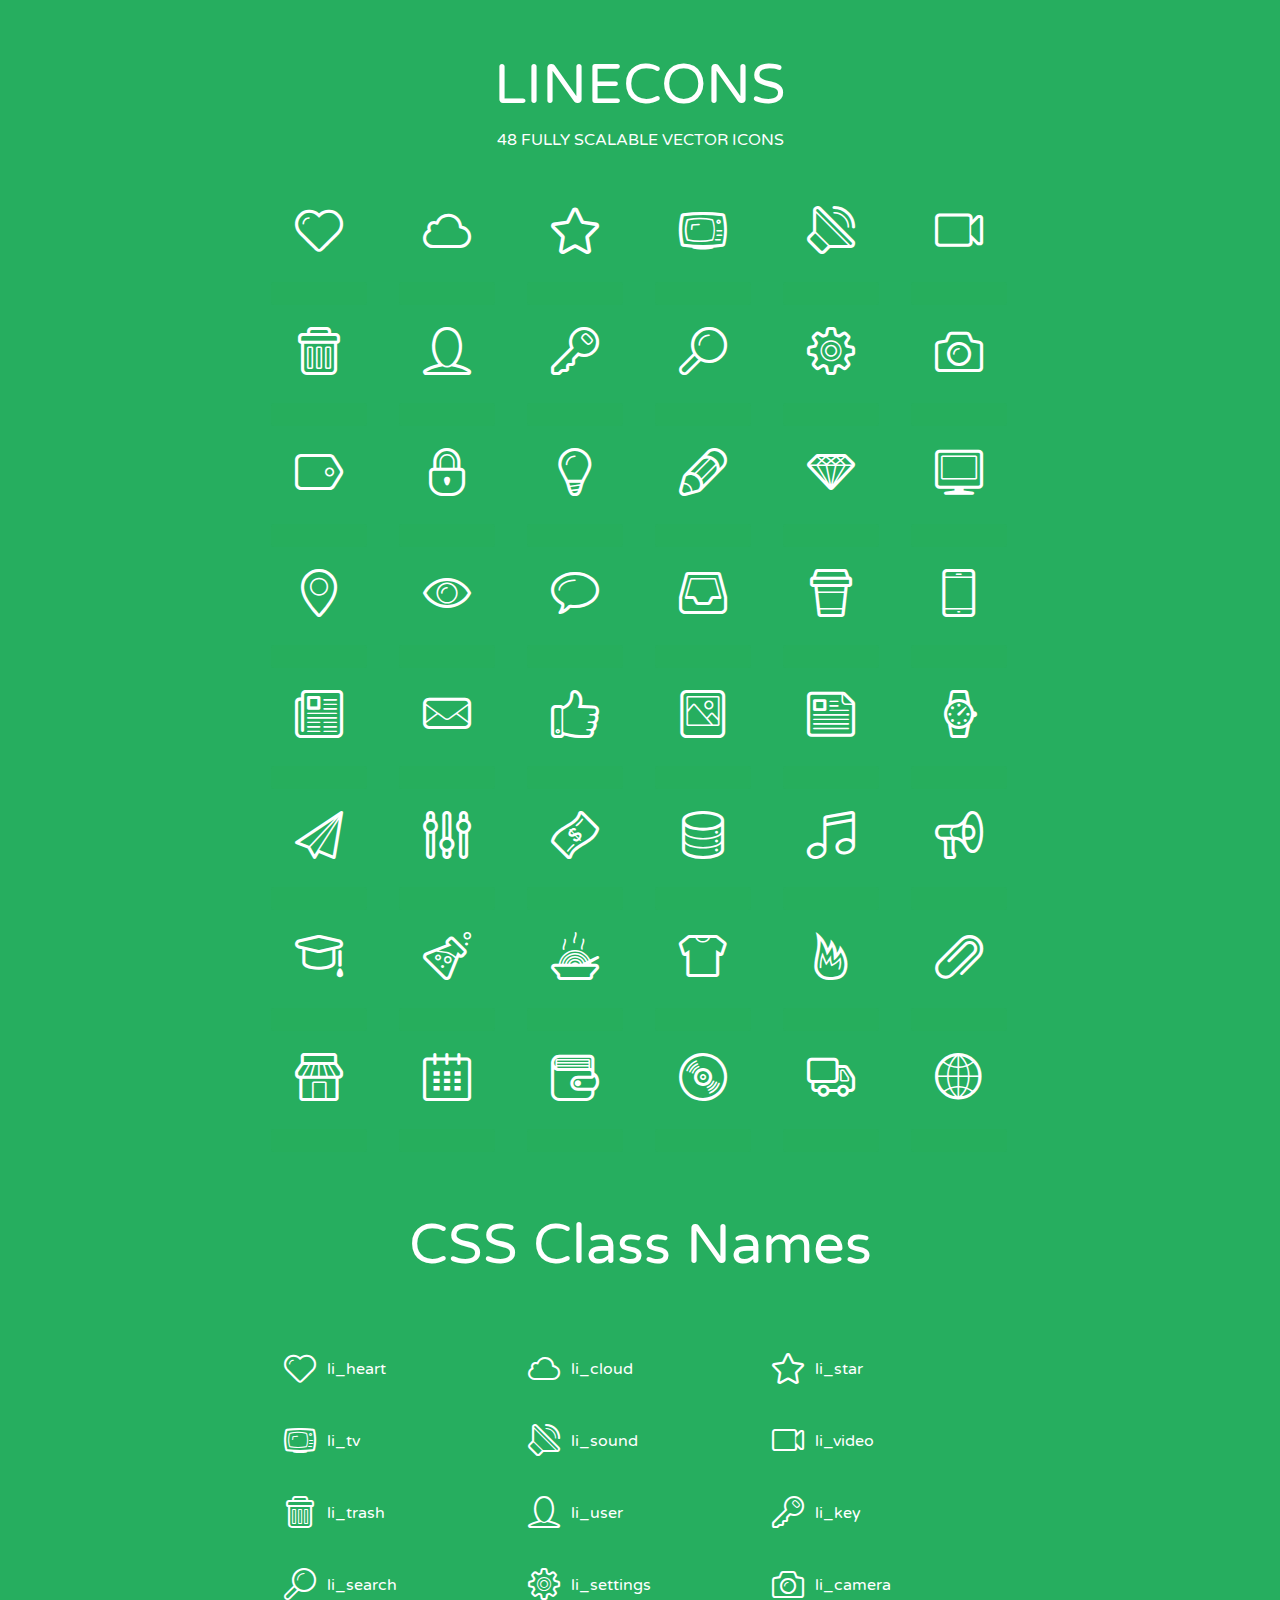
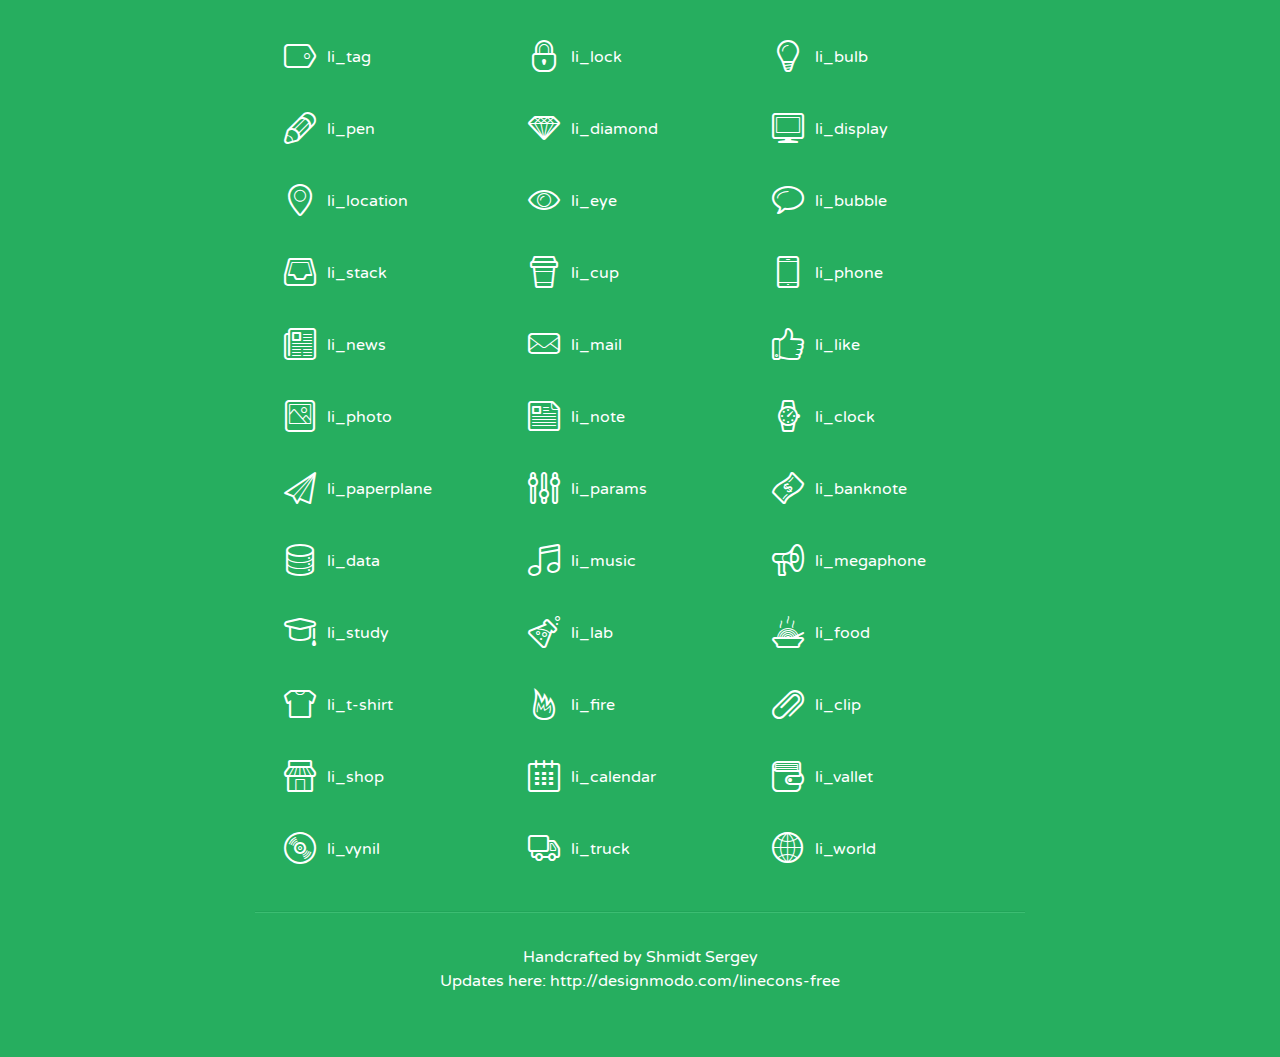
<file: ASPNETIdentityWithOnion.Web/Content/assets/lineicons/index.html>
<!doctype html>
<html>
<head>
<title>LINECONS - 48 Fully Scalable Vector Icons</title>
<link rel="stylesheet" href="style.css" />
<link href='http://fonts.googleapis.com/css?family=Varela+Round' rel='stylesheet' type='text/css'>
<!--[if lte IE 7]><script src="lte-ie7.js"></script><![endif]-->

<!-- 

Thanks http://icomoon.io/app/ for amazing service!

-->


<style>
	section, header, footer {display: block;}
	body {
		font-family: 'Varela Round', sans-serif;
		color: #333333;
		line-height: 1.5;
		font-size: 16px;
		background:#26ae5f;
		color:white;
		-moz-text-shadow: 0 1px 1px rgba(0, 0, 0, 0.21);
		-webkit-text-shadow: 0 1px 1px rgba(0, 0, 0, 0.21);
	}
	* {
		-moz-box-sizing: border-box;
		-webkit-box-sizing: border-box;
		box-sizing: border-box;
		margin: 0;
		padding: 0;
	}
	.glyph {
		float: left;
		text-align: center;
		padding: .5em;
		margin: 0 .5em;
		width: 7em;
		border-radius: .375em;
		top:0;
		position:relative;
		-webkit-transition:0.2s ease-in;
		-o-transition:0.2s ease-in;
		-moz-transition:0.2s ease-in;
		-ie-transition:0.2s ease-in;
		transition:0.2s ease-in;
	}
	.glyph input {
		width: 100%;
		text-align: center;
		font-family: consolas, monospace;
		border-radius:3px;
		border:none;
		padding:4px;
		background:#26AE5C;
		color:#26AE5C;
		-webkit-transition:0.2s ease-in;
		-o-transition:0.2s ease-in;
		-moz-transition:0.2s ease-in;
		-ie-transition:0.2s ease-in;
		transition:0.2s ease-in;
	}
	.glyph:hover input {
		background:#26ae5f;
		padding:4px;
		color:#ffffff;
	}
	.glyph:hover {
		-webkit-transition: all 0.5s ease-out;
		background:#222821;
		color:#fff;
		text-shadow: none;
		-moz-text-shadow: none;
		-webkit-text-shadow: none;
		top:-5px;
		position:relative;
	}
	.glyph input, .mtm {
		margin-top: .75em;
	}
	.w-main {
		width: 770px;
		text-align:center;
	}
	.centered {
		margin-left: auto;
		margin-right: auto;
	}
	.fs1 {
		font-size: 3em;
	}
	header {
		margin: 2em 0;
		padding-bottom: .5em;
	}
	header h1 {
		font-size: 3.5em;
		font-weight: normal;
	}
	.clearfix:before, .clearfix:after { content: ""; display: table; }
	.clearfix:after, .clear { clear: both; }
	footer {
		margin: 2em 0;
		padding: 2em 0;
		border-top: 1px solid rgb(60, 189, 114);
		box-shadow: 0 -1px rgb(33, 165, 89);
	}
	a, a:visited {
		color: #ffffff; text-decoration:none;
	}
	a:hover, a:focus {color: #222821; text-decoration:none;}
	.box1 {
		display: inline-block;
		width: 14em;
		padding: .25em .5em;
		margin: .5em 1em .5em 0;
		text-align:left;
		
	}
	.box1 span { 
		font-size:2em;
		position: relative;
		top: 0.25em;
		margin-right: 0.1em;
	}
</style>
</head>
<body>
	<div class="w-main centered">
	<section class="mtm clearfix" id="glyphs">
	<header>
		<h1>LINECONS</h1>
		<p>48 FULLY SCALABLE VECTOR ICONS</p>
	</header>
	<div class="glyph">
		<div class="fs1" aria-hidden="true" data-icon="&#xe000;"></div>
		<input type="text" readonly="readonly" value="&amp;#xe000;" />
	</div>
	<div class="glyph">
		<div class="fs1" aria-hidden="true" data-icon="&#xe001;"></div>
		<input type="text" readonly="readonly" value="&amp;#xe001;" />
	</div>
	<div class="glyph">
		<div class="fs1" aria-hidden="true" data-icon="&#xe002;"></div>
		<input type="text" readonly="readonly" value="&amp;#xe002;" />
	</div>
	<div class="glyph">
		<div class="fs1" aria-hidden="true" data-icon="&#xe003;"></div>
		<input type="text" readonly="readonly" value="&amp;#xe003;" />
	</div>
	<div class="glyph">
		<div class="fs1" aria-hidden="true" data-icon="&#xe004;"></div>
		<input type="text" readonly="readonly" value="&amp;#xe004;" />
	</div>
	<div class="glyph">
		<div class="fs1" aria-hidden="true" data-icon="&#xe005;"></div>
		<input type="text" readonly="readonly" value="&amp;#xe005;" />
	</div>
	<div class="glyph">
		<div class="fs1" aria-hidden="true" data-icon="&#xe006;"></div>
		<input type="text" readonly="readonly" value="&amp;#xe006;" />
	</div>
	<div class="glyph">
		<div class="fs1" aria-hidden="true" data-icon="&#xe007;"></div>
		<input type="text" readonly="readonly" value="&amp;#xe007;" />
	</div>
	<div class="glyph">
		<div class="fs1" aria-hidden="true" data-icon="&#xe008;"></div>
		<input type="text" readonly="readonly" value="&amp;#xe008;" />
	</div>
	<div class="glyph">
		<div class="fs1" aria-hidden="true" data-icon="&#xe009;"></div>
		<input type="text" readonly="readonly" value="&amp;#xe009;" />
	</div>
	<div class="glyph">
		<div class="fs1" aria-hidden="true" data-icon="&#xe00a;"></div>
		<input type="text" readonly="readonly" value="&amp;#xe00a;" />
	</div>
	<div class="glyph">
		<div class="fs1" aria-hidden="true" data-icon="&#xe00b;"></div>
		<input type="text" readonly="readonly" value="&amp;#xe00b;" />
	</div>
	<div class="glyph">
		<div class="fs1" aria-hidden="true" data-icon="&#xe00c;"></div>
		<input type="text" readonly="readonly" value="&amp;#xe00c;" />
	</div>
	<div class="glyph">
		<div class="fs1" aria-hidden="true" data-icon="&#xe00d;"></div>
		<input type="text" readonly="readonly" value="&amp;#xe00d;" />
	</div>
	<div class="glyph">
		<div class="fs1" aria-hidden="true" data-icon="&#xe00e;"></div>
		<input type="text" readonly="readonly" value="&amp;#xe00e;" />
	</div>
	<div class="glyph">
		<div class="fs1" aria-hidden="true" data-icon="&#xe00f;"></div>
		<input type="text" readonly="readonly" value="&amp;#xe00f;" />
	</div>
	<div class="glyph">
		<div class="fs1" aria-hidden="true" data-icon="&#xe010;"></div>
		<input type="text" readonly="readonly" value="&amp;#xe010;" />
	</div>
	<div class="glyph">
		<div class="fs1" aria-hidden="true" data-icon="&#xe011;"></div>
		<input type="text" readonly="readonly" value="&amp;#xe011;" />
	</div>
	<div class="glyph">
		<div class="fs1" aria-hidden="true" data-icon="&#xe012;"></div>
		<input type="text" readonly="readonly" value="&amp;#xe012;" />
	</div>
	<div class="glyph">
		<div class="fs1" aria-hidden="true" data-icon="&#xe013;"></div>
		<input type="text" readonly="readonly" value="&amp;#xe013;" />
	</div>
	<div class="glyph">
		<div class="fs1" aria-hidden="true" data-icon="&#xe014;"></div>
		<input type="text" readonly="readonly" value="&amp;#xe014;" />
	</div>
	<div class="glyph">
		<div class="fs1" aria-hidden="true" data-icon="&#xe015;"></div>
		<input type="text" readonly="readonly" value="&amp;#xe015;" />
	</div>
	<div class="glyph">
		<div class="fs1" aria-hidden="true" data-icon="&#xe016;"></div>
		<input type="text" readonly="readonly" value="&amp;#xe016;" />
	</div>
	<div class="glyph">
		<div class="fs1" aria-hidden="true" data-icon="&#xe017;"></div>
		<input type="text" readonly="readonly" value="&amp;#xe017;" />
	</div>
	<div class="glyph">
		<div class="fs1" aria-hidden="true" data-icon="&#xe018;"></div>
		<input type="text" readonly="readonly" value="&amp;#xe018;" />
	</div>
	<div class="glyph">
		<div class="fs1" aria-hidden="true" data-icon="&#xe019;"></div>
		<input type="text" readonly="readonly" value="&amp;#xe019;" />
	</div>
	<div class="glyph">
		<div class="fs1" aria-hidden="true" data-icon="&#xe01a;"></div>
		<input type="text" readonly="readonly" value="&amp;#xe01a;" />
	</div>
	<div class="glyph">
		<div class="fs1" aria-hidden="true" data-icon="&#xe01b;"></div>
		<input type="text" readonly="readonly" value="&amp;#xe01b;" />
	</div>
	<div class="glyph">
		<div class="fs1" aria-hidden="true" data-icon="&#xe01c;"></div>
		<input type="text" readonly="readonly" value="&amp;#xe01c;" />
	</div>
	<div class="glyph">
		<div class="fs1" aria-hidden="true" data-icon="&#xe01d;"></div>
		<input type="text" readonly="readonly" value="&amp;#xe01d;" />
	</div>
	<div class="glyph">
		<div class="fs1" aria-hidden="true" data-icon="&#xe01e;"></div>
		<input type="text" readonly="readonly" value="&amp;#xe01e;" />
	</div>
	<div class="glyph">
		<div class="fs1" aria-hidden="true" data-icon="&#xe01f;"></div>
		<input type="text" readonly="readonly" value="&amp;#xe01f;" />
	</div>
	<div class="glyph">
		<div class="fs1" aria-hidden="true" data-icon="&#xe020;"></div>
		<input type="text" readonly="readonly" value="&amp;#xe020;" />
	</div>
	<div class="glyph">
		<div class="fs1" aria-hidden="true" data-icon="&#xe021;"></div>
		<input type="text" readonly="readonly" value="&amp;#xe021;" />
	</div>
	<div class="glyph">
		<div class="fs1" aria-hidden="true" data-icon="&#xe022;"></div>
		<input type="text" readonly="readonly" value="&amp;#xe022;" />
	</div>
	<div class="glyph">
		<div class="fs1" aria-hidden="true" data-icon="&#xe023;"></div>
		<input type="text" readonly="readonly" value="&amp;#xe023;" />
	</div>
	<div class="glyph">
		<div class="fs1" aria-hidden="true" data-icon="&#xe024;"></div>
		<input type="text" readonly="readonly" value="&amp;#xe024;" />
	</div>
	<div class="glyph">
		<div class="fs1" aria-hidden="true" data-icon="&#xe025;"></div>
		<input type="text" readonly="readonly" value="&amp;#xe025;" />
	</div>
	<div class="glyph">
		<div class="fs1" aria-hidden="true" data-icon="&#xe026;"></div>
		<input type="text" readonly="readonly" value="&amp;#xe026;" />
	</div>
	<div class="glyph">
		<div class="fs1" aria-hidden="true" data-icon="&#xe027;"></div>
		<input type="text" readonly="readonly" value="&amp;#xe027;" />
	</div>
	<div class="glyph">
		<div class="fs1" aria-hidden="true" data-icon="&#xe028;"></div>
		<input type="text" readonly="readonly" value="&amp;#xe028;" />
	</div>
	<div class="glyph">
		<div class="fs1" aria-hidden="true" data-icon="&#xe029;"></div>
		<input type="text" readonly="readonly" value="&amp;#xe029;" />
	</div>
	<div class="glyph">
		<div class="fs1" aria-hidden="true" data-icon="&#xe02a;"></div>
		<input type="text" readonly="readonly" value="&amp;#xe02a;" />
	</div>
	<div class="glyph">
		<div class="fs1" aria-hidden="true" data-icon="&#xe02b;"></div>
		<input type="text" readonly="readonly" value="&amp;#xe02b;" />
	</div>
	<div class="glyph">
		<div class="fs1" aria-hidden="true" data-icon="&#xe02c;"></div>
		<input type="text" readonly="readonly" value="&amp;#xe02c;" />
	</div>
	<div class="glyph">
		<div class="fs1" aria-hidden="true" data-icon="&#xe02d;"></div>
		<input type="text" readonly="readonly" value="&amp;#xe02d;" />
	</div>
	<div class="glyph">
		<div class="fs1" aria-hidden="true" data-icon="&#xe02e;"></div>
		<input type="text" readonly="readonly" value="&amp;#xe02e;" />
	</div>
	<div class="glyph">
		<div class="fs1" aria-hidden="true" data-icon="&#xe02f;"></div>
		<input type="text" readonly="readonly" value="&amp;#xe02f;" />
	</div>
	</section>
	<div class="clear"></div>
	<section class="mtm clearfix" id="glyphs">
	<header>
		<h1>CSS Class Names</h1>
	</header>
	<span class="box1">
		<span aria-hidden="true" class="li_heart"></span>
		&nbsp;li_heart
	</span>
	<span class="box1">
		<span aria-hidden="true" class="li_cloud"></span>
		&nbsp;li_cloud
	</span>
	<span class="box1">
		<span aria-hidden="true" class="li_star"></span>
		&nbsp;li_star
	</span>
	<span class="box1">
		<span aria-hidden="true" class="li_tv"></span>
		&nbsp;li_tv
	</span>
	<span class="box1">
		<span aria-hidden="true" class="li_sound"></span>
		&nbsp;li_sound
	</span>
	<span class="box1">
		<span aria-hidden="true" class="li_video"></span>
		&nbsp;li_video
	</span>
	<span class="box1">
		<span aria-hidden="true" class="li_trash"></span>
		&nbsp;li_trash
	</span>
	<span class="box1">
		<span aria-hidden="true" class="li_user"></span>
		&nbsp;li_user
	</span>
	<span class="box1">
		<span aria-hidden="true" class="li_key"></span>
		&nbsp;li_key
	</span>
	<span class="box1">
		<span aria-hidden="true" class="li_search"></span>
		&nbsp;li_search
	</span>
	<span class="box1">
		<span aria-hidden="true" class="li_settings"></span>
		&nbsp;li_settings
	</span>
	<span class="box1">
		<span aria-hidden="true" class="li_camera"></span>
		&nbsp;li_camera
	</span>
	<span class="box1">
		<span aria-hidden="true" class="li_tag"></span>
		&nbsp;li_tag
	</span>
	<span class="box1">
		<span aria-hidden="true" class="li_lock"></span>
		&nbsp;li_lock
	</span>
	<span class="box1">
		<span aria-hidden="true" class="li_bulb"></span>
		&nbsp;li_bulb
	</span>
	<span class="box1">
		<span aria-hidden="true" class="li_pen"></span>
		&nbsp;li_pen
	</span>
	<span class="box1">
		<span aria-hidden="true" class="li_diamond"></span>
		&nbsp;li_diamond
	</span>
	<span class="box1">
		<span aria-hidden="true" class="li_display"></span>
		&nbsp;li_display
	</span>
	<span class="box1">
		<span aria-hidden="true" class="li_location"></span>
		&nbsp;li_location
	</span>
	<span class="box1">
		<span aria-hidden="true" class="li_eye"></span>
		&nbsp;li_eye
	</span>
	<span class="box1">
		<span aria-hidden="true" class="li_bubble"></span>
		&nbsp;li_bubble
	</span>
	<span class="box1">
		<span aria-hidden="true" class="li_stack"></span>
		&nbsp;li_stack
	</span>
	<span class="box1">
		<span aria-hidden="true" class="li_cup"></span>
		&nbsp;li_cup
	</span>
	<span class="box1">
		<span aria-hidden="true" class="li_phone"></span>
		&nbsp;li_phone
	</span>
	<span class="box1">
		<span aria-hidden="true" class="li_news"></span>
		&nbsp;li_news
	</span>
	<span class="box1">
		<span aria-hidden="true" class="li_mail"></span>
		&nbsp;li_mail
	</span>
	<span class="box1">
		<span aria-hidden="true" class="li_like"></span>
		&nbsp;li_like
	</span>
	<span class="box1">
		<span aria-hidden="true" class="li_photo"></span>
		&nbsp;li_photo
	</span>
	<span class="box1">
		<span aria-hidden="true" class="li_note"></span>
		&nbsp;li_note
	</span>
	<span class="box1">
		<span aria-hidden="true" class="li_clock"></span>
		&nbsp;li_clock
	</span>
	<span class="box1">
		<span aria-hidden="true" class="li_paperplane"></span>
		&nbsp;li_paperplane
	</span>
	<span class="box1">
		<span aria-hidden="true" class="li_params"></span>
		&nbsp;li_params
	</span>
	<span class="box1">
		<span aria-hidden="true" class="li_banknote"></span>
		&nbsp;li_banknote
	</span>
	<span class="box1">
		<span aria-hidden="true" class="li_data"></span>
		&nbsp;li_data
	</span>
	<span class="box1">
		<span aria-hidden="true" class="li_music"></span>
		&nbsp;li_music
	</span>
	<span class="box1">
		<span aria-hidden="true" class="li_megaphone"></span>
		&nbsp;li_megaphone
	</span>
	<span class="box1">
		<span aria-hidden="true" class="li_study"></span>
		&nbsp;li_study
	</span>
	<span class="box1">
		<span aria-hidden="true" class="li_lab"></span>
		&nbsp;li_lab
	</span>
	<span class="box1">
		<span aria-hidden="true" class="li_food"></span>
		&nbsp;li_food
	</span>
	<span class="box1">
		<span aria-hidden="true" class="li_t-shirt"></span>
		&nbsp;li_t-shirt
	</span>
	<span class="box1">
		<span aria-hidden="true" class="li_fire"></span>
		&nbsp;li_fire
	</span>
	<span class="box1">
		<span aria-hidden="true" class="li_clip"></span>
		&nbsp;li_clip
	</span>
	<span class="box1">
		<span aria-hidden="true" class="li_shop"></span>
		&nbsp;li_shop
	</span>
	<span class="box1">
		<span aria-hidden="true" class="li_calendar"></span>
		&nbsp;li_calendar
	</span>
	<span class="box1">
		<span aria-hidden="true" class="li_vallet"></span>
		&nbsp;li_vallet
	</span>
	<span class="box1">
		<span aria-hidden="true" class="li_vynil"></span>
		&nbsp;li_vynil
	</span>
	<span class="box1">
		<span aria-hidden="true" class="li_truck"></span>
		&nbsp;li_truck
	</span>
	<span class="box1">
		<span aria-hidden="true" class="li_world"></span>
		&nbsp;li_world
	</span>
	</section>
	<footer>
		<p>Handcrafted by <a href="http://shmidt.in">Shmidt Sergey</a></p>
		<p>Updates here: <a href="http://designmodo.com/linecons-free">http://designmodo.com/linecons-free</a></p>
	</footer>
	</div>
	<script>
	document.getElementById("glyphs").addEventListener("click", function(e) {
		var target = e.target;
		if (target.tagName === "INPUT") {
			target.select();
		}
	});
	</script>
</body>
</html>
</file>
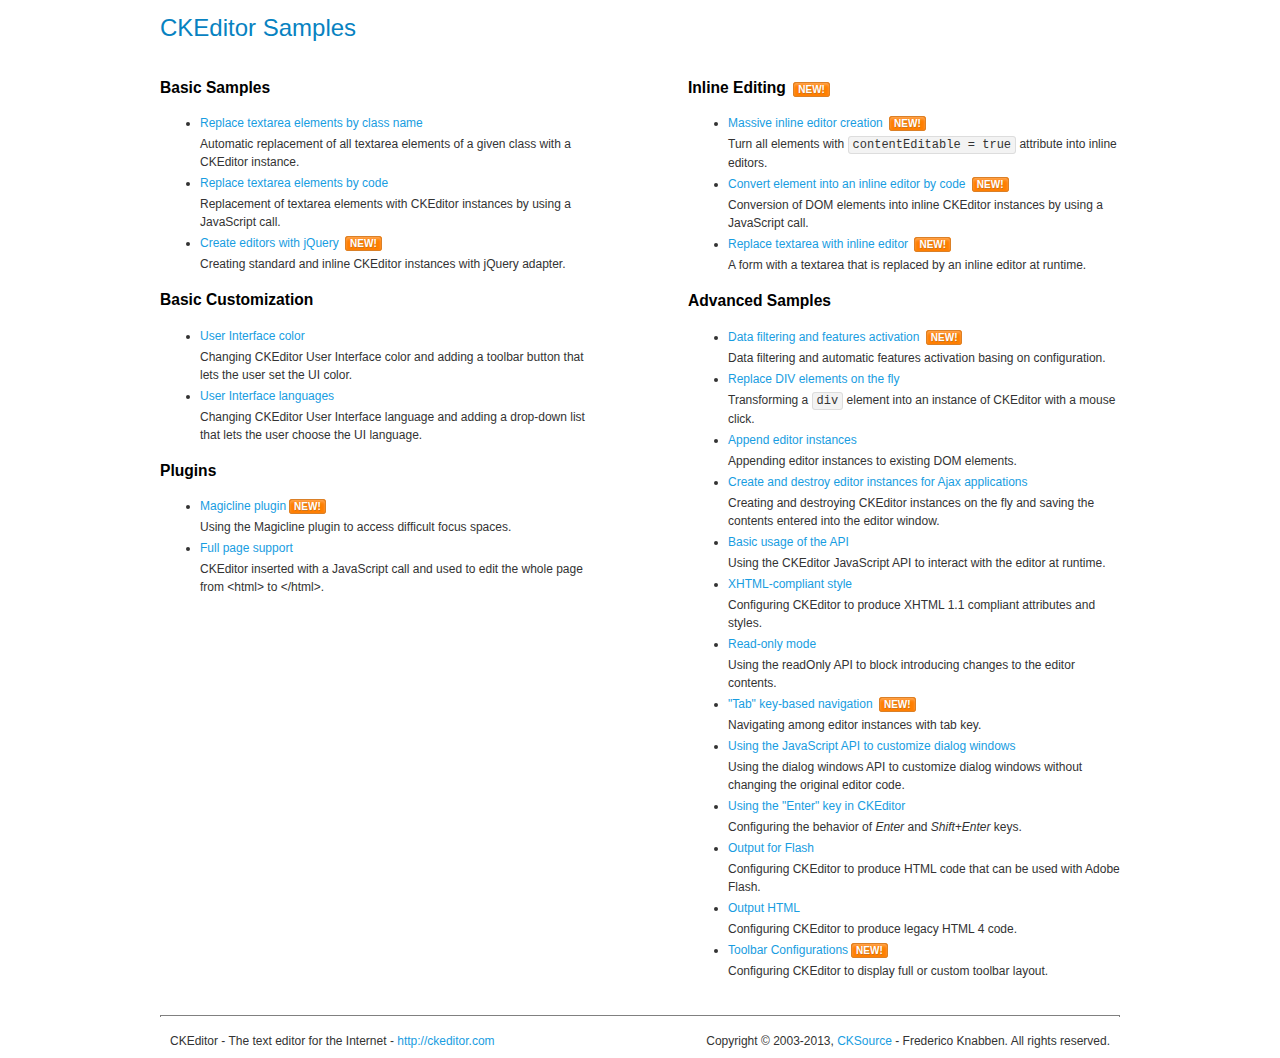
<file: ASPNETIdentityWithOnion.Web/Content/Theme/vendors/ckeditor/samples/index.html>
<!DOCTYPE html>
<!--
Copyright (c) 2003-2013, CKSource - Frederico Knabben. All rights reserved.
For licensing, see LICENSE.md or http://ckeditor.com/license
-->
<html>
<head>
	<title>CKEditor Samples</title>
	<meta charset="utf-8">
	<link rel="stylesheet" href="sample.css">
</head>
<body>
	<h1 class="samples">
		CKEditor Samples
	</h1>
	<div class="twoColumns">
		<div class="twoColumnsLeft">
			<h2 class="samples">
				Basic Samples
			</h2>
			<dl class="samples">
				<dt><a class="samples" href="replacebyclass.html">Replace textarea elements by class name</a></dt>
				<dd>Automatic replacement of all textarea elements of a given class with a CKEditor instance.</dd>

				<dt><a class="samples" href="replacebycode.html">Replace textarea elements by code</a></dt>
				<dd>Replacement of textarea elements with CKEditor instances by using a JavaScript call.</dd>

				<dt><a class="samples" href="jquery.html">Create editors with jQuery</a> <span class="new">New!</span></dt>
				<dd>Creating standard and inline CKEditor instances with jQuery adapter.</dd>
			</dl>

			<h2 class="samples">
				Basic Customization
			</h2>
			<dl class="samples">
				<dt><a class="samples" href="uicolor.html">User Interface color</a></dt>
				<dd>Changing CKEditor User Interface color and adding a toolbar button that lets the user set the UI color.</dd>

				<dt><a class="samples" href="uilanguages.html">User Interface languages</a></dt>
				<dd>Changing CKEditor User Interface language and adding a drop-down list that lets the user choose the UI language.</dd>
			</dl>


			<h2 class="samples">Plugins</h2>
<dl class="samples">
<dt><a class="samples" href="plugins/magicline/magicline.html">Magicline plugin</a><span class="new">New!</span></dt>
<dd>Using the Magicline plugin to access difficult focus spaces.</dd>

<dt><a class="samples" href="plugins/wysiwygarea/fullpage.html">Full page support</a></dt>
<dd>CKEditor inserted with a JavaScript call and used to edit the whole page from &lt;html&gt; to &lt;/html&gt;.</dd>
</dl>
		</div>
		<div class="twoColumnsRight">
			<h2 class="samples">
				Inline Editing <span class="new">New!</span>
			</h2>
			<dl class="samples">
				<dt><a class="samples" href="inlineall.html">Massive inline editor creation</a> <span class="new">New!</span></dt>
				<dd>Turn all elements with <code>contentEditable = true</code> attribute into inline editors.</dd>

				<dt><a class="samples" href="inlinebycode.html">Convert element into an inline editor by code</a> <span class="new">New!</span></dt>
				<dd>Conversion of DOM elements into inline CKEditor instances by using a JavaScript call.</dd>

				<dt><a class="samples" href="inlinetextarea.html">Replace textarea with inline editor</a> <span class="new">New!</span></dt>
				<dd>A form with a textarea that is replaced by an inline editor at runtime.</dd>

				
			</dl>

			<h2 class="samples">
				Advanced Samples
			</h2>
			<dl class="samples">
				<dt><a class="samples" href="datafiltering.html">Data filtering and features activation</a> <span class="new">New!</span></dt>
				<dd>Data filtering and automatic features activation basing on configuration.</dd>

				<dt><a class="samples" href="divreplace.html">Replace DIV elements on the fly</a></dt>
				<dd>Transforming a <code>div</code> element into an instance of CKEditor with a mouse click.</dd>

				<dt><a class="samples" href="appendto.html">Append editor instances</a></dt>
				<dd>Appending editor instances to existing DOM elements.</dd>

				<dt><a class="samples" href="ajax.html">Create and destroy editor instances for Ajax applications</a></dt>
				<dd>Creating and destroying CKEditor instances on the fly and saving the contents entered into the editor window.</dd>

				<dt><a class="samples" href="api.html">Basic usage of the API</a></dt>
				<dd>Using the CKEditor JavaScript API to interact with the editor at runtime.</dd>

				<dt><a class="samples" href="xhtmlstyle.html">XHTML-compliant style</a></dt>
				<dd>Configuring CKEditor to produce XHTML 1.1 compliant attributes and styles.</dd>

				<dt><a class="samples" href="readonly.html">Read-only mode</a></dt>
				<dd>Using the readOnly API to block introducing changes to the editor contents.</dd>

				<dt><a class="samples" href="tabindex.html">"Tab" key-based navigation</a> <span class="new">New!</span></dt>
				<dd>Navigating among editor instances with tab key.</dd>


				
<dt><a class="samples" href="plugins/dialog/dialog.html">Using the JavaScript API to customize dialog windows</a></dt>
<dd>Using the dialog windows API to customize dialog windows without changing the original editor code.</dd>

<dt><a class="samples" href="plugins/enterkey/enterkey.html">Using the &quot;Enter&quot; key in CKEditor</a></dt>
<dd>Configuring the behavior of <em>Enter</em> and <em>Shift+Enter</em> keys.</dd>

<dt><a class="samples" href="plugins/htmlwriter/outputforflash.html">Output for Flash</a></dt>
<dd>Configuring CKEditor to produce HTML code that can be used with Adobe Flash.</dd>

<dt><a class="samples" href="plugins/htmlwriter/outputhtml.html">Output HTML</a></dt>
<dd>Configuring CKEditor to produce legacy HTML 4 code.</dd>

<dt><a class="samples" href="plugins/toolbar/toolbar.html">Toolbar Configurations</a><span class="new">New!</span></dt>
<dd>Configuring CKEditor to display full or custom toolbar layout.</dd>

			</dl>
		</div>
	</div>
	<div id="footer">
		<hr>
		<p>
			CKEditor - The text editor for the Internet - <a class="samples" href="http://ckeditor.com/">http://ckeditor.com</a>
		</p>
		<p id="copy">
			Copyright &copy; 2003-2013, <a class="samples" href="http://cksource.com/">CKSource</a> - Frederico Knabben. All rights reserved.
		</p>
	</div>
</body>
</html>
</file>
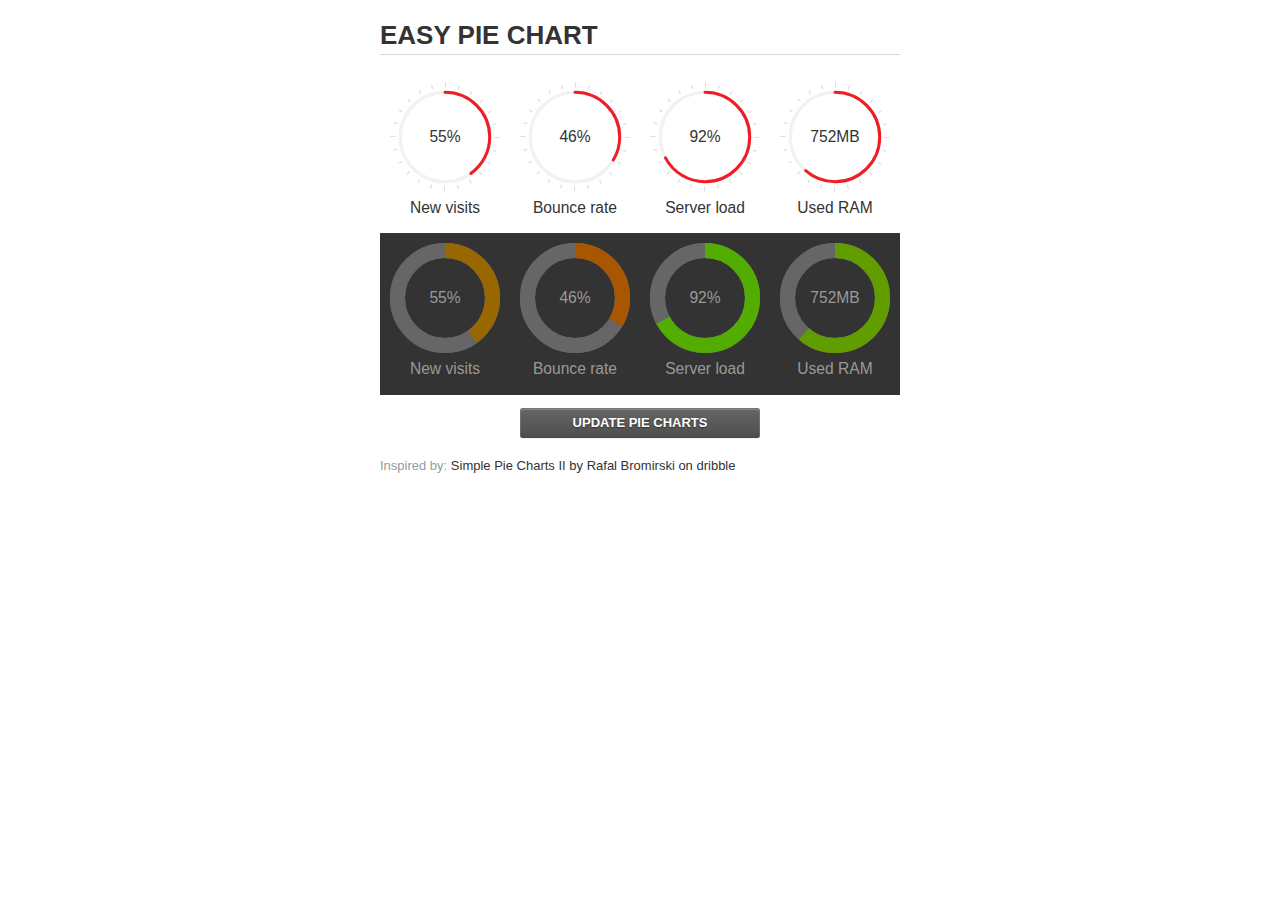
<file: ASPNETIdentityWithOnion.Web/Content/Theme/vendors/easypiechart/examples/index.html>
<!doctype html>
<html>
    <head>
        <meta charset="utf-8">
        <title>Easy Pie Chart</title>
        <script type="text/javascript" src="https://ajax.googleapis.com/ajax/libs/jquery/1.7.2/jquery.min.js"></script>
        <script type="text/javascript" src="http://html5shiv.googlecode.com/svn/trunk/html5.js"></script>
        <script type="text/javascript" src="excanvas.js"></script>
        <script type="text/javascript" src="../jquery.easy-pie-chart.js"></script>

        <link rel="stylesheet" type="text/css" href="style.css" media="screen">
        <link rel="stylesheet" type="text/css" href="../jquery.easy-pie-chart.css" media="screen">

        <meta name="viewport" content="width=device-width, initial-scale=1.0">

        <script type="text/javascript">
            var initPieChart = function() {
                $('.percentage').easyPieChart({
                    animate: 1000
                });
                $('.percentage-light').easyPieChart({
                    barColor: function(percent) {
                        percent /= 100;
                        return "rgb(" + Math.round(255 * (1-percent)) + ", " + Math.round(255 * percent) + ", 0)";
                    },
                    trackColor: '#666',
                    scaleColor: false,
                    lineCap: 'butt',
                    lineWidth: 15,
                    animate: 1000
                });

                $('.updateEasyPieChart').on('click', function(e) {
                  e.preventDefault();
                  $('.percentage, .percentage-light').each(function() {
                    var newValue = Math.round(100*Math.random());
                    $(this).data('easyPieChart').update(newValue);
                    $('span', this).text(newValue);
                  });
                });
            };
        </script>
    </head>
    <body onload="initPieChart();">
        <div class="container">
            <h1>EASY PIE CHART</h1>
            <div class="chart">
                <div class="percentage" data-percent="55"><span>55</span>%</div>
                <div class="label">New visits</div>
            </div>
            <div class="chart">
                <div class="percentage" data-percent="46"><span>46</span>%</div>
                <div class="label">Bounce rate</div>
            </div>
            <div class="chart">
                <div class="percentage" data-percent="92"><span>92</span>%</div>
                <div class="label">Server load</div>
            </div>
            <div class="chart">
                <div class="percentage" data-percent="84"><span>752</span>MB</div>
                <div class="label">Used RAM</div>
            </div>
            <div style="clear:both;"></div>
            <div class="dark">
                <div class="chart">
                    <div class="percentage-light" data-percent="55"><span>55</span>%</div>
                    <div class="label">New visits</div>
                </div>
                <div class="chart">
                    <div class="percentage-light" data-percent="46"><span>46</span>%</div>
                    <div class="label">Bounce rate</div>
                </div>
                <div class="chart">
                    <div class="percentage-light" data-percent="92"><span>92</span>%</div>
                    <div class="label">Server load</div>
                </div>
                <div class="chart">
                    <div class="percentage-light" data-percent="84"><span>752</span>MB</div>
                    <div class="label">Used RAM</div>
                </div>
                <div style="clear:both;"></div>
            </div>

            <p><a href="#" class="button updateEasyPieChart">Update pie charts</a></p>

            <p class="credits">Inspired by: <a href="http://drbl.in/ezuc" target="_blank">Simple Pie Charts II by Rafal Bromirski on dribble</a></p>
        </div>
    </body>
</html>
</file>
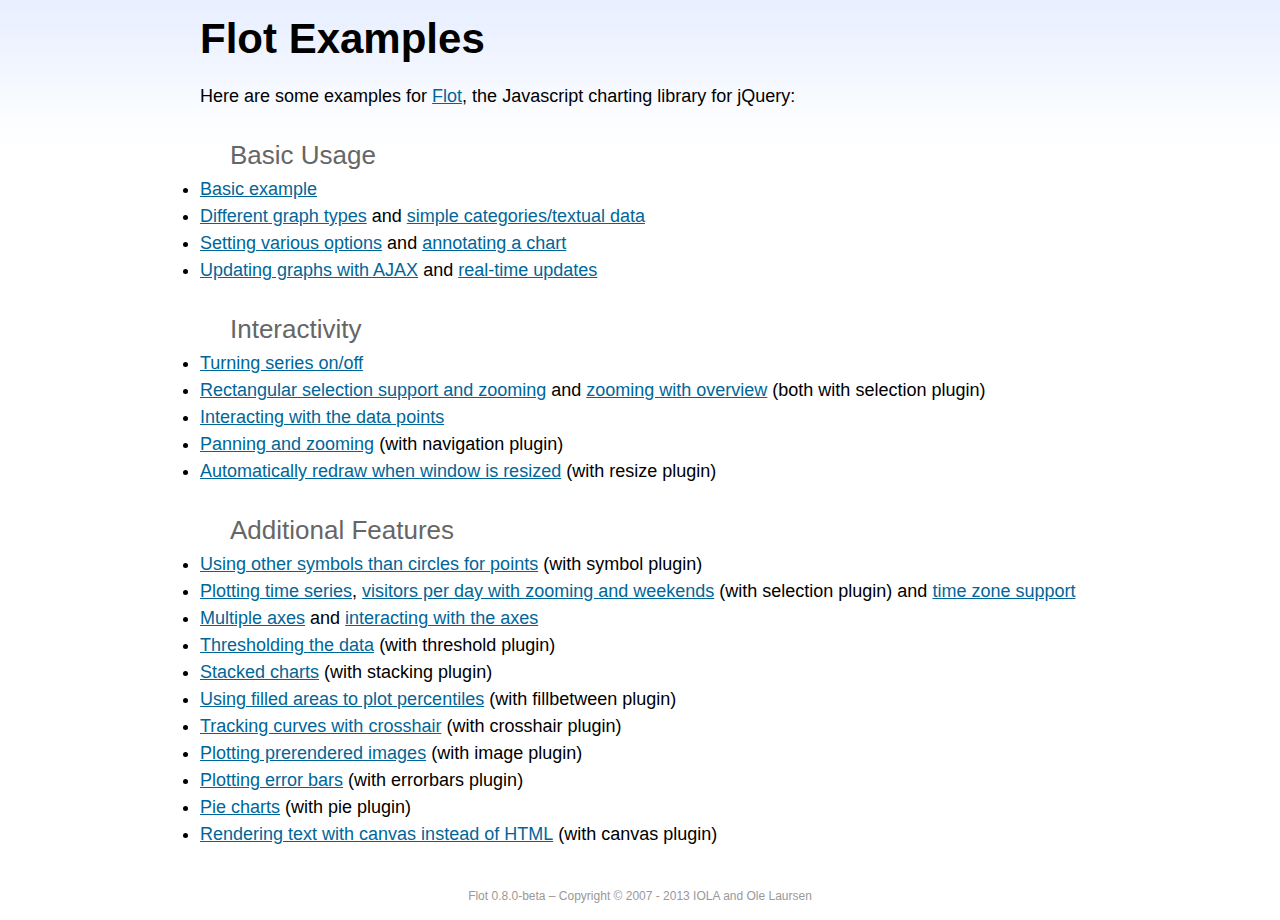
<file: ASPNETIdentityWithOnion.Web/Content/Theme/vendors/flot/examples/index.html>
<!DOCTYPE html PUBLIC "-//W3C//DTD HTML 4.01//EN" "http://www.w3.org/TR/html4/strict.dtd">
<html>
<head>
	<meta http-equiv="Content-Type" content="text/html; charset=utf-8">
	<title>Flot Examples</title>
	<link href="examples.css" rel="stylesheet" type="text/css">
	<style>

	h3 {
		margin-top: 30px;
		margin-bottom: 5px;
	}

	</style>
	<script language="javascript" type="text/javascript" src="../jquery.js"></script>
	<script language="javascript" type="text/javascript" src="../jquery.flot.js"></script>
	<script type="text/javascript">

	$(function() {

		// Add the Flot version string to the footer

		$("#footer").prepend("Flot " + $.plot.version + " &ndash; ");
	});

	</script>
</head>
<body>

	<div id="header">
		<h2>Flot Examples</h2>
	</div>

	<div id="content">

		<p>Here are some examples for <a href="http://www.flotcharts.org">Flot</a>, the Javascript charting library for jQuery:</p>

		<h3>Basic Usage</h3>

		<ul>
			<li><a href="basic-usage/index.html">Basic example</a></li>
			<li><a href="series-types/index.html">Different graph types</a> and <a href="categories/index.html">simple categories/textual data</a></li>
			<li><a href="basic-options/index.html">Setting various options</a> and <a href="annotating/index.html">annotating a chart</a></li>
			<li><a href="ajax/index.html">Updating graphs with AJAX</a> and <a href="realtime/index.html">real-time updates</a></li>
		</ul>

		<h3>Interactivity</h3>

		<ul>
			<li><a href="series-toggle/index.html">Turning series on/off</a></li>
			<li><a href="selection/index.html">Rectangular selection support and zooming</a> and <a href="zooming/index.html">zooming with overview</a> (both with selection plugin)</li>
			<li><a href="interacting/index.html">Interacting with the data points</a></li>
			<li><a href="navigate/index.html">Panning and zooming</a> (with navigation plugin)</li>
			<li><a href="resize/index.html">Automatically redraw when window is resized</a> (with resize plugin)</li>
		</ul>

		<h3>Additional Features</h3>

		<ul>
			<li><a href="symbols/index.html">Using other symbols than circles for points</a> (with symbol plugin)</li>
			<li><a href="axes-time/index.html">Plotting time series</a>, <a href="visitors/index.html">visitors per day with zooming and weekends</a> (with selection plugin) and <a href="axes-time-zones/index.html">time zone support</a></li>
			<li><a href="axes-multiple/index.html">Multiple axes</a> and <a href="axes-interacting/index.html">interacting with the axes</a></li>
			<li><a href="threshold/index.html">Thresholding the data</a> (with threshold plugin)</li>
			<li><a href="stacking/index.html">Stacked charts</a> (with stacking plugin)</li>
			<li><a href="percentiles/index.html">Using filled areas to plot percentiles</a> (with fillbetween plugin)</li>
			<li><a href="tracking/index.html">Tracking curves with crosshair</a> (with crosshair plugin)</li>
			<li><a href="image/index.html">Plotting prerendered images</a> (with image plugin)</li>
			<li><a href="series-errorbars/index.html">Plotting error bars</a> (with errorbars plugin)</li>
			<li><a href="series-pie/index.html">Pie charts</a> (with pie plugin)</li>
			<li><a href="canvas/index.html">Rendering text with canvas instead of HTML</a> (with canvas plugin)</li>
		</ul>

	</div>

	<div id="footer">
		Copyright &copy; 2007 - 2013 IOLA and Ole Laursen
	</div>

</body>
</html>
</file>
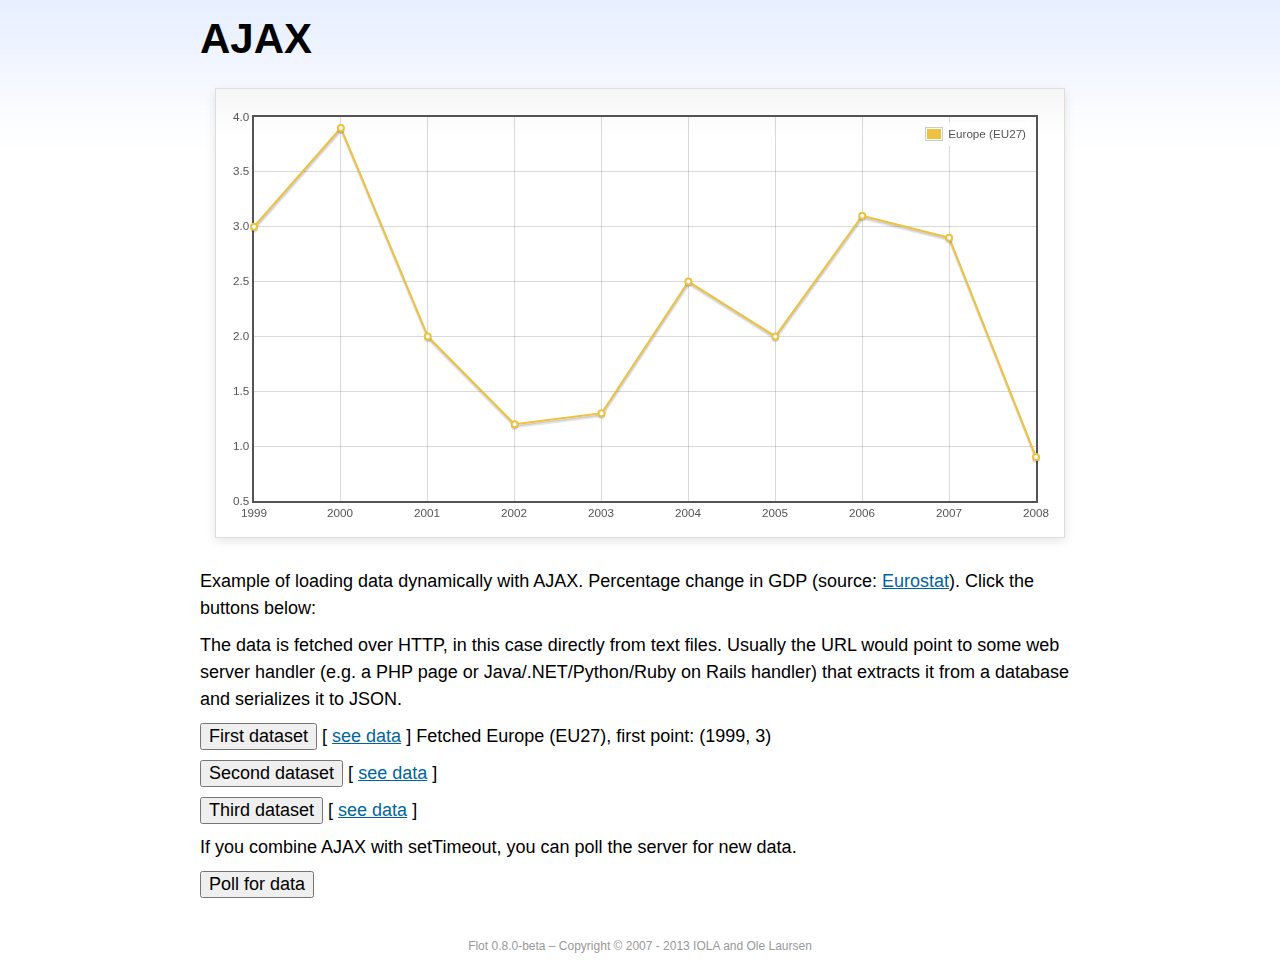
<file: ASPNETIdentityWithOnion.Web/Content/Theme/vendors/flot/examples/ajax/index.html>
<!DOCTYPE html PUBLIC "-//W3C//DTD HTML 4.01//EN" "http://www.w3.org/TR/html4/strict.dtd">
<html>
<head>
	<meta http-equiv="Content-Type" content="text/html; charset=utf-8">
	<title>Flot Examples: AJAX</title>
	<link href="../examples.css" rel="stylesheet" type="text/css">
	<!--[if lte IE 8]><script language="javascript" type="text/javascript" src="../../excanvas.min.js"></script><![endif]-->
	<script language="javascript" type="text/javascript" src="../../jquery.js"></script>
	<script language="javascript" type="text/javascript" src="../../jquery.flot.js"></script>
	<script type="text/javascript">

	$(function() {

		var options = {
			lines: {
				show: true
			},
			points: {
				show: true
			},
			xaxis: {
				tickDecimals: 0,
				tickSize: 1
			}
		};

		var data = [];

		$.plot("#placeholder", data, options);

		// Fetch one series, adding to what we already have

		var alreadyFetched = {};

		$("button.fetchSeries").click(function () {

			var button = $(this);

			// Find the URL in the link right next to us, then fetch the data

			var dataurl = button.siblings("a").attr("href");

			function onDataReceived(series) {

				// Extract the first coordinate pair; jQuery has parsed it, so
				// the data is now just an ordinary JavaScript object

				var firstcoordinate = "(" + series.data[0][0] + ", " + series.data[0][1] + ")";
				button.siblings("span").text("Fetched " + series.label + ", first point: " + firstcoordinate);

				// Push the new data onto our existing data array

				if (!alreadyFetched[series.label]) {
					alreadyFetched[series.label] = true;
					data.push(series);
				}

				$.plot("#placeholder", data, options);
			}

			$.ajax({
				url: dataurl,
				type: "GET",
				dataType: "json",
				success: onDataReceived
			});
		});

		// Initiate a recurring data update

		$("button.dataUpdate").click(function () {

			data = [];
			alreadyFetched = {};

			$.plot("#placeholder", data, options);

			var iteration = 0;

			function fetchData() {

				++iteration;

				function onDataReceived(series) {

					// Load all the data in one pass; if we only got partial
					// data we could merge it with what we already have.

					data = [ series ];
					$.plot("#placeholder", data, options);
				}

				// Normally we call the same URL - a script connected to a
				// database - but in this case we only have static example
				// files, so we need to modify the URL.

				$.ajax({
					url: "data-eu-gdp-growth-" + iteration + ".json",
					type: "GET",
					dataType: "json",
					success: onDataReceived
				});

				if (iteration < 5) {
					setTimeout(fetchData, 1000);
				} else {
					data = [];
					alreadyFetched = {};
				}
			}

			setTimeout(fetchData, 1000);
		});

		// Load the first series by default, so we don't have an empty plot

		$("button.fetchSeries:first").click();

		// Add the Flot version string to the footer

		$("#footer").prepend("Flot " + $.plot.version + " &ndash; ");
	});

	</script>
</head>
<body>

	<div id="header">
		<h2>AJAX</h2>
	</div>

	<div id="content">

		<div class="demo-container">
			<div id="placeholder" class="demo-placeholder"></div>
		</div>

		<p>Example of loading data dynamically with AJAX. Percentage change in GDP (source: <a href="http://epp.eurostat.ec.europa.eu/tgm/table.do?tab=table&init=1&plugin=1&language=en&pcode=tsieb020">Eurostat</a>). Click the buttons below:</p>

		<p>The data is fetched over HTTP, in this case directly from text files. Usually the URL would point to some web server handler (e.g. a PHP page or Java/.NET/Python/Ruby on Rails handler) that extracts it from a database and serializes it to JSON.</p>

		<p>
			<button class="fetchSeries">First dataset</button>
			[ <a href="data-eu-gdp-growth.json">see data</a> ]
			<span></span>
		</p>

		<p>
			<button class="fetchSeries">Second dataset</button>
			[ <a href="data-japan-gdp-growth.json">see data</a> ]
			<span></span>
		</p>

		<p>
			<button class="fetchSeries">Third dataset</button>
			[ <a href="data-usa-gdp-growth.json">see data</a> ]
			<span></span>
		</p>

		<p>If you combine AJAX with setTimeout, you can poll the server for new data.</p>

		<p>
			<button class="dataUpdate">Poll for data</button>
		</p>

	</div>

	<div id="footer">
		Copyright &copy; 2007 - 2013 IOLA and Ole Laursen
	</div>

</body>
</html>
</file>
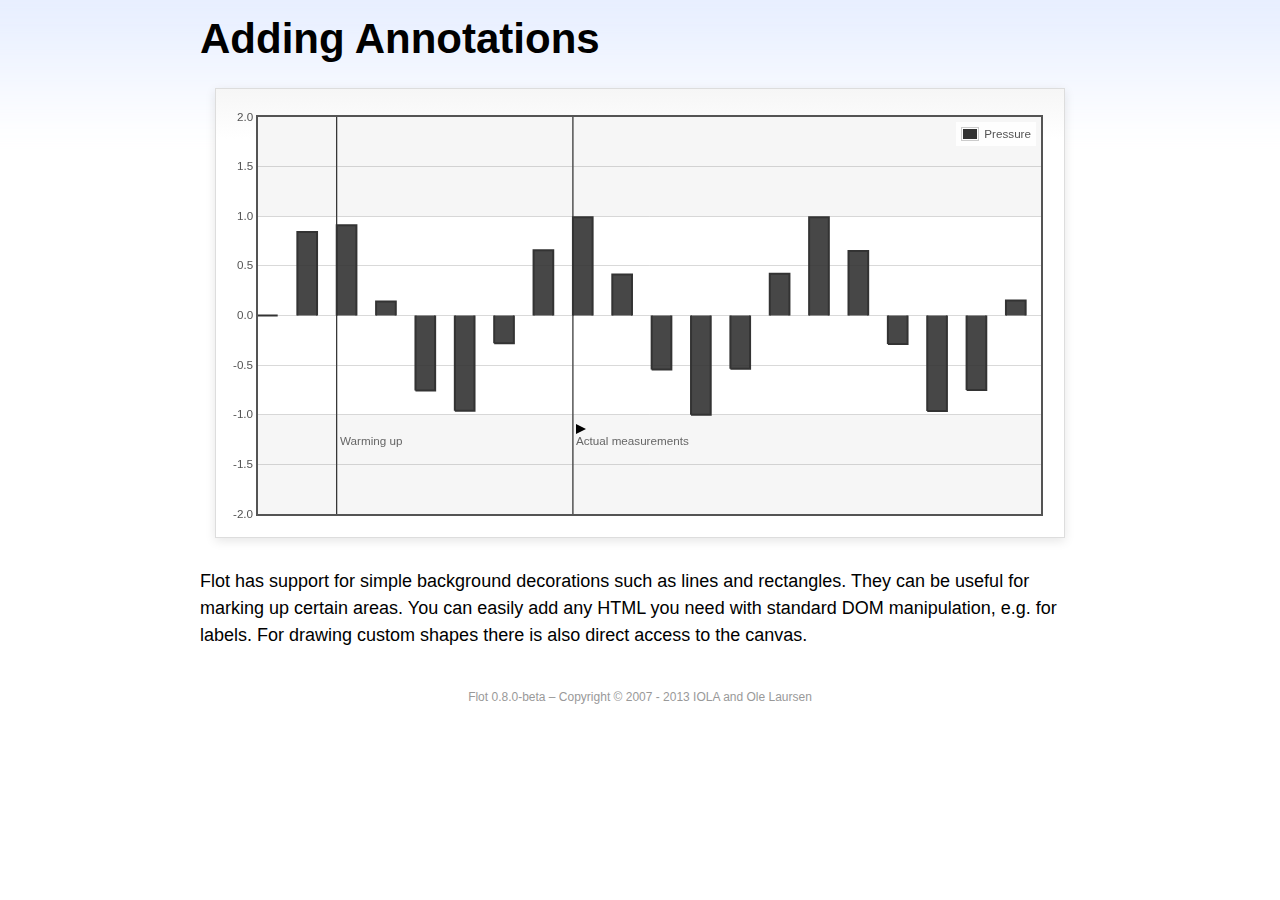
<file: ASPNETIdentityWithOnion.Web/Content/Theme/vendors/flot/examples/annotating/index.html>
<!DOCTYPE html PUBLIC "-//W3C//DTD HTML 4.01//EN" "http://www.w3.org/TR/html4/strict.dtd">
<html>
<head>
	<meta http-equiv="Content-Type" content="text/html; charset=utf-8">
	<title>Flot Examples: Adding Annotations</title>
	<link href="../examples.css" rel="stylesheet" type="text/css">
	<!--[if lte IE 8]><script language="javascript" type="text/javascript" src="../../excanvas.min.js"></script><![endif]-->
	<script language="javascript" type="text/javascript" src="../../jquery.js"></script>
	<script language="javascript" type="text/javascript" src="../../jquery.flot.js"></script>
	<script type="text/javascript">

	$(function() {

		var d1 = [];
		for (var i = 0; i < 20; ++i) {
			d1.push([i, Math.sin(i)]);
		}

		var data = [{ data: d1, label: "Pressure", color: "#333" }];

		var markings = [
			{ color: "#f6f6f6", yaxis: { from: 1 } },
			{ color: "#f6f6f6", yaxis: { to: -1 } },
			{ color: "#000", lineWidth: 1, xaxis: { from: 2, to: 2 } },
			{ color: "#000", lineWidth: 1, xaxis: { from: 8, to: 8 } }
		];

		var placeholder = $("#placeholder");

		var plot = $.plot(placeholder, data, {
			bars: { show: true, barWidth: 0.5, fill: 0.9 },
			xaxis: { ticks: [], autoscaleMargin: 0.02 },
			yaxis: { min: -2, max: 2 },
			grid: { markings: markings }
		});

		var o = plot.pointOffset({ x: 2, y: -1.2});

		// Append it to the placeholder that Flot already uses for positioning

		placeholder.append("<div style='position:absolute;left:" + (o.left + 4) + "px;top:" + o.top + "px;color:#666;font-size:smaller'>Warming up</div>");

		o = plot.pointOffset({ x: 8, y: -1.2});
		placeholder.append("<div style='position:absolute;left:" + (o.left + 4) + "px;top:" + o.top + "px;color:#666;font-size:smaller'>Actual measurements</div>");

		// Draw a little arrow on top of the last label to demonstrate canvas
		// drawing

		var ctx = plot.getCanvas().getContext("2d");
		ctx.beginPath();
		o.left += 4;
		ctx.moveTo(o.left, o.top);
		ctx.lineTo(o.left, o.top - 10);
		ctx.lineTo(o.left + 10, o.top - 5);
		ctx.lineTo(o.left, o.top);
		ctx.fillStyle = "#000";
		ctx.fill();

		// Add the Flot version string to the footer

		$("#footer").prepend("Flot " + $.plot.version + " &ndash; ");
	});

	</script>
</head>
<body>

	<div id="header">
		<h2>Adding Annotations</h2>
	</div>

	<div id="content">

		<div class="demo-container">
			<div id="placeholder" class="demo-placeholder"></div>
		</div>

		<p>Flot has support for simple background decorations such as lines and rectangles. They can be useful for marking up certain areas. You can easily add any HTML you need with standard DOM manipulation, e.g. for labels. For drawing custom shapes there is also direct access to the canvas.</p>

	</div>

	<div id="footer">
		Copyright &copy; 2007 - 2013 IOLA and Ole Laursen
	</div>

</body>
</html>
</file>
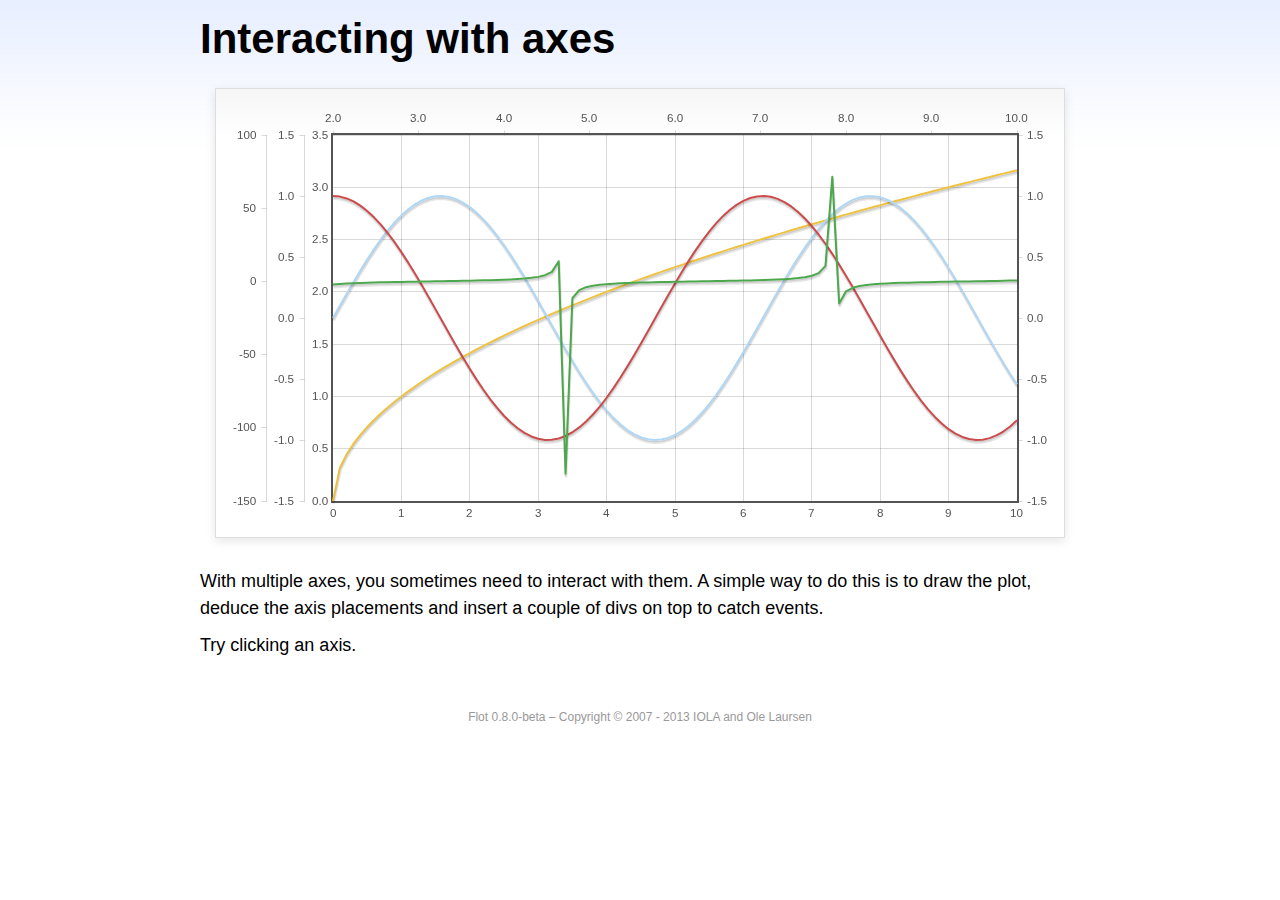
<file: ASPNETIdentityWithOnion.Web/Content/Theme/vendors/flot/examples/axes-interacting/index.html>
<!DOCTYPE html PUBLIC "-//W3C//DTD HTML 4.01//EN" "http://www.w3.org/TR/html4/strict.dtd">
<html>
<head>
	<meta http-equiv="Content-Type" content="text/html; charset=utf-8">
	<title>Flot Examples: Interacting with axes</title>
	<link href="../examples.css" rel="stylesheet" type="text/css">
	<!--[if lte IE 8]><script language="javascript" type="text/javascript" src="../../excanvas.min.js"></script><![endif]-->
	<script language="javascript" type="text/javascript" src="../../jquery.js"></script>
	<script language="javascript" type="text/javascript" src="../../jquery.flot.js"></script>
	<script type="text/javascript">

	$(function() {

		function generate(start, end, fn) {
			var res = [];
			for (var i = 0; i <= 100; ++i) {
				var x = start + i / 100 * (end - start);
				res.push([x, fn(x)]);
			}
			return res;
		}

		var data = [
			{ data: generate(0, 10, function (x) { return Math.sqrt(x);}), xaxis: 1, yaxis:1 },
			{ data: generate(0, 10, function (x) { return Math.sin(x);}), xaxis: 1, yaxis:2 },
			{ data: generate(0, 10, function (x) { return Math.cos(x);}), xaxis: 1, yaxis:3 },
			{ data: generate(2, 10, function (x) { return Math.tan(x);}), xaxis: 2, yaxis: 4 }
		];

		var plot = $.plot("#placeholder", data, {
			xaxes: [
				{ position: 'bottom' },
				{ position: 'top'}
			],
			yaxes: [
				{ position: 'left' },
				{ position: 'left' },
				{ position: 'right' },
				{ position: 'left' }
			]
		});

		// Create a div for each axis

		$.each(plot.getAxes(), function (i, axis) {
			if (!axis.show)
				return;

			var box = axis.box;

			$("<div class='axisTarget' style='position:absolute; left:" + box.left + "px; top:" + box.top + "px; width:" + box.width +  "px; height:" + box.height + "px'></div>")
				.data("axis.direction", axis.direction)
				.data("axis.n", axis.n)
				.css({ backgroundColor: "#f00", opacity: 0, cursor: "pointer" })
				.appendTo(plot.getPlaceholder())
				.hover(
					function () { $(this).css({ opacity: 0.10 }) },
					function () { $(this).css({ opacity: 0 }) }
				)
				.click(function () {
					$("#click").text("You clicked the " + axis.direction + axis.n + "axis!")
				});
		});

		// Add the Flot version string to the footer

		$("#footer").prepend("Flot " + $.plot.version + " &ndash; ");
	});

	</script>
</head>
<body>

	<div id="header">
		<h2>Interacting with axes</h2>
	</div>

	<div id="content">

		<div class="demo-container">
			<div id="placeholder" class="demo-placeholder"></div>
		</div>

		<p>With multiple axes, you sometimes need to interact with them. A simple way to do this is to draw the plot, deduce the axis placements and insert a couple of divs on top to catch events.</p>

		<p>Try clicking an axis.</p>

		<p id="click"></p>

	</div>

	<div id="footer">
		Copyright &copy; 2007 - 2013 IOLA and Ole Laursen
	</div>

</body>
</html>
</file>
<file: ASPNETIdentityWithOnion.Web/Content/assets/lineicons/style.css>
@font-face {
	font-family: 'linecons';
	src:url('fonts/linecons.eot');
}
@font-face {
	font-family: 'linecons';
	src: url([data-uri]) format('svg'),
		 url([data-uri]) format('truetype');
	font-weight: normal;
	font-style: normal;
}

/* Use the following CSS code if you want to use data attributes for inserting your icons */
[data-icon]:before {
	font-family: 'linecons';
	content: attr(data-icon);
	speak: none;
	font-weight: normal;
	line-height: 1;
	-webkit-font-smoothing: antialiased;
}

/* Use the following CSS code if you want to have a class per icon */
[class^="li_"]:before, [class*=" li_"]:before {
	font-family: 'linecons';
	font-style: normal;
	speak: none;
	font-weight: normal;
	line-height: 1;
	-webkit-font-smoothing: antialiased;
}
.li_heart:before {
	content: "\e000";
}
.li_cloud:before {
	content: "\e001";
}
.li_star:before {
	content: "\e002";
}
.li_tv:before {
	content: "\e003";
}
.li_sound:before {
	content: "\e004";
}
.li_video:before {
	content: "\e005";
}
.li_trash:before {
	content: "\e006";
}
.li_user:before {
	content: "\e007";
}
.li_key:before {
	content: "\e008";
}
.li_search:before {
	content: "\e009";
}
.li_settings:before {
	content: "\e00a";
}
.li_camera:before {
	content: "\e00b";
}
.li_tag:before {
	content: "\e00c";
}
.li_lock:before {
	content: "\e00d";
}
.li_bulb:before {
	content: "\e00e";
}
.li_pen:before {
	content: "\e00f";
}
.li_diamond:before {
	content: "\e010";
}
.li_display:before {
	content: "\e011";
}
.li_location:before {
	content: "\e012";
}
.li_eye:before {
	content: "\e013";
}
.li_bubble:before {
	content: "\e014";
}
.li_stack:before {
	content: "\e015";
}
.li_cup:before {
	content: "\e016";
}
.li_phone:before {
	content: "\e017";
}
.li_news:before {
	content: "\e018";
}
.li_mail:before {
	content: "\e019";
}
.li_like:before {
	content: "\e01a";
}
.li_photo:before {
	content: "\e01b";
}
.li_note:before {
	content: "\e01c";
}
.li_clock:before {
	content: "\e01d";
}
.li_paperplane:before {
	content: "\e01e";
}
.li_params:before {
	content: "\e01f";
}
.li_banknote:before {
	content: "\e020";
}
.li_data:before {
	content: "\e021";
}
.li_music:before {
	content: "\e022";
}
.li_megaphone:before {
	content: "\e023";
}
.li_study:before {
	content: "\e024";
}
.li_lab:before {
	content: "\e025";
}
.li_food:before {
	content: "\e026";
}
.li_t-shirt:before {
	content: "\e027";
}
.li_fire:before {
	content: "\e028";
}
.li_clip:before {
	content: "\e029";
}
.li_shop:before {
	content: "\e02a";
}
.li_calendar:before {
	content: "\e02b";
}
.li_vallet:before {
	content: "\e02c";
}
.li_vynil:before {
	content: "\e02d";
}
.li_truck:before {
	content: "\e02e";
}
.li_world:before {
	content: "\e02f";
}
</file>
<file: ASPNETIdentityWithOnion.Web/Content/Theme/vendors/ckeditor/samples/sample.css>
/*
Copyright (c) 2003-2013, CKSource - Frederico Knabben. All rights reserved.
For licensing, see LICENSE.md or http://ckeditor.com/license
*/

html, body, h1, h2, h3, h4, h5, h6, div, span, blockquote, p, address, form, fieldset, img, ul, ol, dl, dt, dd, li, hr, table, td, th, strong, em, sup, sub, dfn, ins, del, q, cite, var, samp, code, kbd, tt, pre
{
	line-height: 1.5em;
}

body
{
	padding: 10px 30px;
}

input, textarea, select, option, optgroup, button, td, th
{
	font-size: 100%;
}

pre, code, kbd, samp, tt
{
	font-family: monospace,monospace;
	font-size: 1em;
}

body {
    width: 960px;
    margin: 0 auto;
}

code
{
	background: #f3f3f3;
	border: 1px solid #ddd;
	padding: 1px 4px;

	-moz-border-radius: 3px;
	-webkit-border-radius: 3px;
	border-radius: 3px;
}

abbr
{
	border-bottom: 1px dotted #555;
	cursor: pointer;
}

.new
{
	background: #FF7E00;
	border: 1px solid #DA8028;
	color: #fff;
	font-size: 10px;
	font-weight: bold;
	padding: 1px 4px;
	text-shadow: 0 1px 0 #C97626;
	text-transform: uppercase;
	margin: 0 0 0 3px;

	-moz-border-radius: 3px;
	-webkit-border-radius: 3px;
	border-radius: 3px;

	-moz-box-shadow: 0 2px 3px 0 #FFA54E inset;
	-webkit-box-shadow: 0 2px 3px 0 #FFA54E inset;
	box-shadow: 0 2px 3px 0 #FFA54E inset;
}

h1.samples
{
	color: #0782C1;
	font-size: 200%;
	font-weight: normal;
	margin: 0;
	padding: 0;
}

h1.samples a
{
	color: #0782C1;
	text-decoration: none;
	border-bottom: 1px dotted #0782C1;
}

.samples a:hover
{
	border-bottom: 1px dotted #0782C1;
}

h2.samples
{
	color: #000000;
	font-size: 130%;
	margin: 15px 0 0 0;
	padding: 0;
}

p, blockquote, address, form, pre, dl, h1.samples, h2.samples
{
	margin-bottom: 15px;
}

ul.samples
{
	margin-bottom: 15px;
}

.clear
{
	clear: both;
}

fieldset
{
	margin: 0;
	padding: 10px;
}

body, input, textarea
{
	color: #333333;
	font-family: Arial, Helvetica, sans-serif;
}

body
{
	font-size: 75%;
}

a.samples
{
	color: #189DE1;
	text-decoration: none;
}

form
{
	margin: 0;
	padding: 0;
}

pre.samples
{
	background-color: #F7F7F7;
	border: 1px solid #D7D7D7;
	overflow: auto;
	padding: 0.25em;
	white-space: pre-wrap; /* CSS 2.1 */
	word-wrap: break-word; /* IE7 */
	-moz-tab-size: 4;
	-o-tab-size: 4;
	-webkit-tab-size: 4;
	tab-size: 4;
}

#footer
{
	clear: both;
	padding-top: 10px;
}

#footer hr
{
	margin: 10px 0 15px 0;
	height: 1px;
	border: solid 1px gray;
	border-bottom: none;
}

#footer p
{
	margin: 0 10px 10px 10px;
	float: left;
}

#footer #copy
{
	float: right;
}

#outputSample
{
	width: 100%;
	table-layout: fixed;
}

#outputSample thead th
{
	color: #dddddd;
	background-color: #999999;
	padding: 4px;
	white-space: nowrap;
}

#outputSample tbody th
{
	vertical-align: top;
	text-align: left;
}

#outputSample pre
{
	margin: 0;
	padding: 0;
}

.description
{
	border: 1px dotted #B7B7B7;
	margin-bottom: 10px;
	padding: 10px 10px 0;
	overflow: hidden;
}

label
{
	display: block;
	margin-bottom: 6px;
}

/**
 *	CKEditor editables are automatically set with the "cke_editable" class
 *	plus cke_editable_(inline|themed) depending on the editor type.
 */

/* Style a bit the inline editables. */
.cke_editable.cke_editable_inline
{
	cursor: pointer;
}

/* Once an editable element gets focused, the "cke_focus" class is
   added to it, so we can style it differently. */
.cke_editable.cke_editable_inline.cke_focus
{
	box-shadow: inset 0px 0px 20px 3px #ddd, inset 0 0 1px #000;
	outline: none;
	background: #eee;
	cursor: text;
}

/* Avoid pre-formatted overflows inline editable. */
.cke_editable_inline pre
{
	white-space: pre-wrap;
	word-wrap: break-word;
}

/**
 *	Samples index styles.
 */

.twoColumns,
.twoColumnsLeft,
.twoColumnsRight
{
	overflow: hidden;
}

.twoColumnsLeft,
.twoColumnsRight
{
	width: 45%;
}

.twoColumnsLeft
{
	float: left;
}

.twoColumnsRight
{
	float: right;
}

dl.samples
{
	padding: 0 0 0 40px;
}
dl.samples > dt
{
	display: list-item;
	list-style-type: disc;
	list-style-position: outside;
	margin: 0 0 3px;
}
dl.samples > dd
{
	margin: 0 0 3px;
}
.warning
{
    color: #ff0000;
	background-color: #FFCCBA;
    border: 2px dotted #ff0000;
	padding: 15px 10px;
	margin: 10px 0;
}

/* Used on inline samples */

blockquote
{
	font-style: italic;
	font-family: Georgia, Times, "Times New Roman", serif;
	padding: 2px 0;
	border-style: solid;
	border-color: #ccc;
	border-width: 0;
}

.cke_contents_ltr blockquote
{
	padding-left: 20px;
	padding-right: 8px;
	border-left-width: 5px;
}

.cke_contents_rtl blockquote
{
	padding-left: 8px;
	padding-right: 20px;
	border-right-width: 5px;
}

img.right {
    border: 1px solid #ccc;
    float: right;
    margin-left: 15px;
    padding: 5px;
}

img.left {
    border: 1px solid #ccc;
    float: left;
    margin-right: 15px;
    padding: 5px;
}
</file>
<file: ASPNETIdentityWithOnion.Web/Content/Theme/vendors/easypiechart/examples/style.css>
body {
    font: 13px/1.4 'Helvetica Neue', 'Helvetica','Arial', sans-serif;
    color: #333;
}

.container {
    width: 520px;
    margin: auto;
}

h1 {
    border-bottom: 1px solid #d9d9d9;
}

a {
    color: #be2221;
    text-decoration: none;
}

.chart {
    float: left;
    margin: 10px;
}

.percentage,
.label {
    text-align: center;
    color: #333;
    font-weight: 100;
    font-size: 1.2em;
    margin-bottom: 0.3em;
}

.credits {
    padding-top: 0.5em;
    clear: both;
    color: #999;
}

.credits a {
    color: #333;
}

.dark {
    background: #333;
}

.dark .percentage-light,
.dark .label {
    text-align: center;
    color: #999;
    font-weight: 100;
    font-size: 1.2em;
    margin-bottom: 0.3em;
}


.button {
  -webkit-box-shadow: inset 0 0 1px #000, inset 0 1px 0 1px rgba(255,255,255,0.2), 0 1px 1px -1px rgba(0, 0, 0, .5);
  -moz-box-shadow: inset 0 0 1px #000, inset 0 1px 0 1px rgba(255,255,255,0.2), 0 1px 1px -1px rgba(0, 0, 0, .5);
  box-shadow: inset 0 0 1px #000, inset 0 1px 0 1px rgba(255,255,255,0.2), 0 1px 1px -1px rgba(0, 0, 0, .5);
  -webkit-border-radius: 3px;
  -moz-border-radius: 3px;
  border-radius: 3px;
  padding: 6px 20px;
  font-weight: bold;
  text-transform: uppercase;
  display: block;
  margin: auto;
  max-width: 200px;
  text-align: center;
  background-color: #5c5c5c;
  background-image: -moz-linear-gradient(top, #666666, #4d4d4d);
  background-image: -ms-linear-gradient(top, #666666, #4d4d4d);
  background-image: -webkit-gradient(linear, 0 0, 0 100%, from(#666666), to(#4d4d4d));
  background-image: -webkit-linear-gradient(top, #666666, #4d4d4d);
  background-image: -o-linear-gradient(top, #666666, #4d4d4d);
  background-image: linear-gradient(top, #666666, #4d4d4d);
  background-repeat: repeat-x;
  filter: progid:DXImageTransform.Microsoft.gradient(startColorstr='#666666', endColorstr='#4d4d4d', GradientType=0);
  color: #ffffff;
  text-shadow: 0 1px 1px #333333;
}
.button:hover {
  color: #ffffff;
  text-decoration: none;
  background-color: #616161;
  background-image: -moz-linear-gradient(top, #6b6b6b, #525252);
  background-image: -ms-linear-gradient(top, #6b6b6b, #525252);
  background-image: -webkit-gradient(linear, 0 0, 0 100%, from(#6b6b6b), to(#525252));
  background-image: -webkit-linear-gradient(top, #6b6b6b, #525252);
  background-image: -o-linear-gradient(top, #6b6b6b, #525252);
  background-image: linear-gradient(top, #6b6b6b, #525252);
  background-repeat: repeat-x;
  filter: progid:DXImageTransform.Microsoft.gradient(startColorstr='#6b6b6b', endColorstr='#525252', GradientType=0);
}
.button:active {
  background-color: #575757;
  background-image: -moz-linear-gradient(top, #616161, #474747);
  background-image: -ms-linear-gradient(top, #616161, #474747);
  background-image: -webkit-gradient(linear, 0 0, 0 100%, from(#616161), to(#474747));
  background-image: -webkit-linear-gradient(top, #616161, #474747);
  background-image: -o-linear-gradient(top, #616161, #474747);
  background-image: linear-gradient(top, #616161, #474747);
  background-repeat: repeat-x;
  filter: progid:DXImageTransform.Microsoft.gradient(startColorstr='#616161', endColorstr='#474747', GradientType=0);
  -webkit-transform: translate(0, 1px);
  -moz-transform: translate(0, 1px);
  -ms-transform: translate(0, 1px);
  -o-transform: translate(0, 1px);
  transform: translate(0, 1px);
}
.button:disabled {
  background-color: #dddddd;
  background-image: -moz-linear-gradient(top, #e7e7e7, #cdcdcd);
  background-image: -ms-linear-gradient(top, #e7e7e7, #cdcdcd);
  background-image: -webkit-gradient(linear, 0 0, 0 100%, from(#e7e7e7), to(#cdcdcd));
  background-image: -webkit-linear-gradient(top, #e7e7e7, #cdcdcd);
  background-image: -o-linear-gradient(top, #e7e7e7, #cdcdcd);
  background-image: linear-gradient(top, #e7e7e7, #cdcdcd);
  background-repeat: repeat-x;
  filter: progid:DXImageTransform.Microsoft.gradient(startColorstr='#e7e7e7', endColorstr='#cdcdcd', GradientType=0);
  color: #939393;
  text-shadow: 0 1px 1px #fff;
}

@media screen and (max-device-width: 480px) {
  .container{
    width: 100%;
  }
}
</file>
<file: ASPNETIdentityWithOnion.Web/Content/Theme/vendors/flot/examples/examples.css>
* {	padding: 0; margin: 0; vertical-align: top; }

body {
	background: url(background.png) repeat-x;
	font: 18px/1.5em "proxima-nova", Helvetica, Arial, sans-serif;
}

a {	color: #069; }
a:hover { color: #28b; }

h2 {
	margin-top: 15px;
	font: normal 32px "omnes-pro", Helvetica, Arial, sans-serif;
}

h3 {
	margin-left: 30px;
	font: normal 26px "omnes-pro", Helvetica, Arial, sans-serif;
	color: #666;
}

p {
	margin-top: 10px;
}

button {
	font-size: 18px;
	padding: 1px 7px;
}

input {
	font-size: 18px;
}

input[type=checkbox] {
	margin: 7px;
}

#header {
	position: relative;
	width: 900px;
	margin: auto;
}

#header h2 {
	margin-left: 10px;
	vertical-align: middle;
	font-size: 42px;
	font-weight: bold;
	text-decoration: none;
	color: #000;
}

#content {
	width: 880px;
	margin: 0 auto;
	padding: 10px;
}

#footer {
	margin-top: 25px;
	margin-bottom: 10px;
	text-align: center;
	font-size: 12px;
	color: #999;
}

.demo-container {
	box-sizing: border-box;
	width: 850px;
	height: 450px;
	padding: 20px 15px 15px 15px;
	margin: 15px auto 30px auto;
	border: 1px solid #ddd;
	background: #fff;
	background: linear-gradient(#f6f6f6 0, #fff 50px);
	background: -o-linear-gradient(#f6f6f6 0, #fff 50px);
	background: -ms-linear-gradient(#f6f6f6 0, #fff 50px);
	background: -moz-linear-gradient(#f6f6f6 0, #fff 50px);
	background: -webkit-linear-gradient(#f6f6f6 0, #fff 50px);
	box-shadow: 0 3px 10px rgba(0,0,0,0.15);
	-o-box-shadow: 0 3px 10px rgba(0,0,0,0.1);
	-ms-box-shadow: 0 3px 10px rgba(0,0,0,0.1);
	-moz-box-shadow: 0 3px 10px rgba(0,0,0,0.1);
	-webkit-box-shadow: 0 3px 10px rgba(0,0,0,0.1);
}

.demo-placeholder {
	width: 100%;
	height: 100%;
	font-size: 14px;
	line-height: 14px;
}

.legend table {
	border-spacing: 5px;
}
</file>
